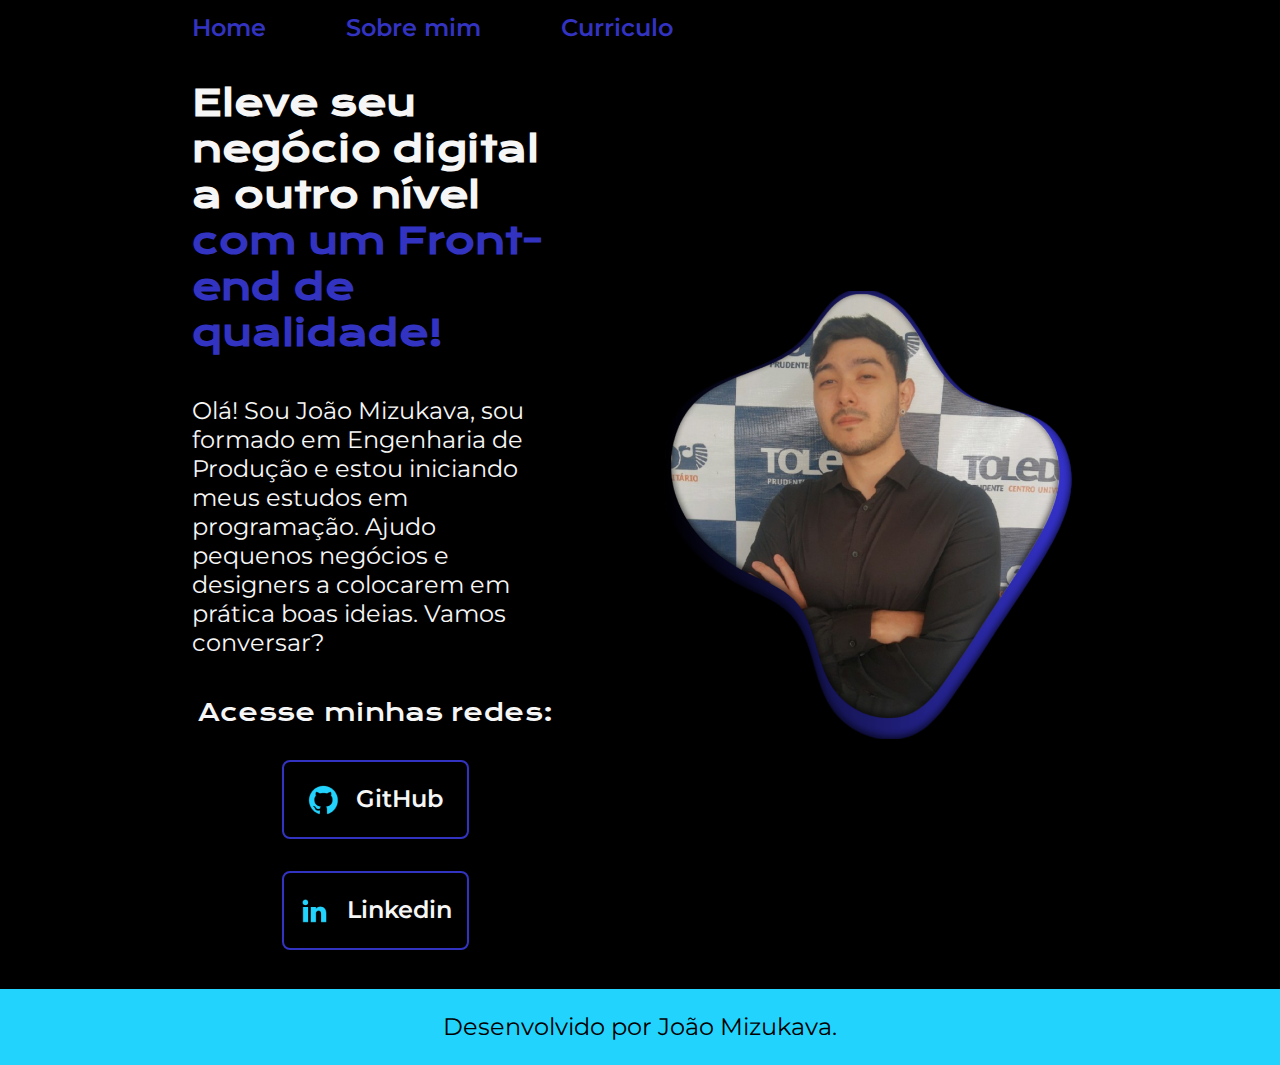
<file: index.html>
<!DOCTYPE html>
<html lang="pt-br">

<head>
    <meta charset="UTF-8">
    <meta http-equiv="X-UA-Compatible" content="IE=edge">
    <meta name="viewport" content="width=device-width, initial-scale=1.0">
    <title>Portifólio</title>
    <link rel="stylesheet" href="./estilos/Style.css">
</head>

<body>

    <header class="cabecalho">
        <nav class="cabecalho__menu">
            <a class="cabecalho__menu__link" href="index.html" >Home</a>
            <a class="cabecalho__menu__link" href="about.html" >Sobre mim</a>
            <a class="cabecalho__menu__link" href="curriculo.html"> Curriculo</a>
        </nav>
    </header>

    <main class="apresentacao">

        <section class="apresentacao__conteudo">
            <h1 class="apresentacao__conteudo__titulo">Eleve seu negócio digital a outro nível 
            <strong class="destaque-titulo">com um Front-end de qualidade!</strong> </h1>
            <p class="apresentacao__conteudo__paragrafo" >Olá! Sou João Mizukava, sou formado em Engenharia de Produção e estou iniciando meus estudos em programação. Ajudo pequenos negócios e designers a colocarem em prática boas ideias. Vamos conversar?</p>
            
            <div class="apresentacao__links">

                <h2 class="apresentacao__links_subtitulo">
                    Acesse minhas redes:
                </h2>
            <a class="apresentacao__links__navegacao" href="https://github.com/mizukava">
               <img src="./Assets/github.png"> 
                GitHub
            </a>

            <a class="apresentacao__links__navegacao" href="https://www.linkedin.com/in/jo%C3%A3o-victor-mizukava-0b849b15a/">
                <img src="./Assets/linkedin.png"> 
                 Linkedin
             </a>

             <!-- <a class="apresentacao__links__navegacao" href="https://www.instagram.com/aluraonline/">
                <img src="./Assets/instagram.png"> 
                 instagram
             </a> -->

            </div>


        </section>
            
            <img class="apresentacao__imagem" src="./Assets/Sem título.png"  alt="João Mizukava">
            
    </main> 

    <footer class="rodape">
        <p>
            Desenvolvido por João Mizukava.
        </p>
    </footer>
</body>
</html>
</file>
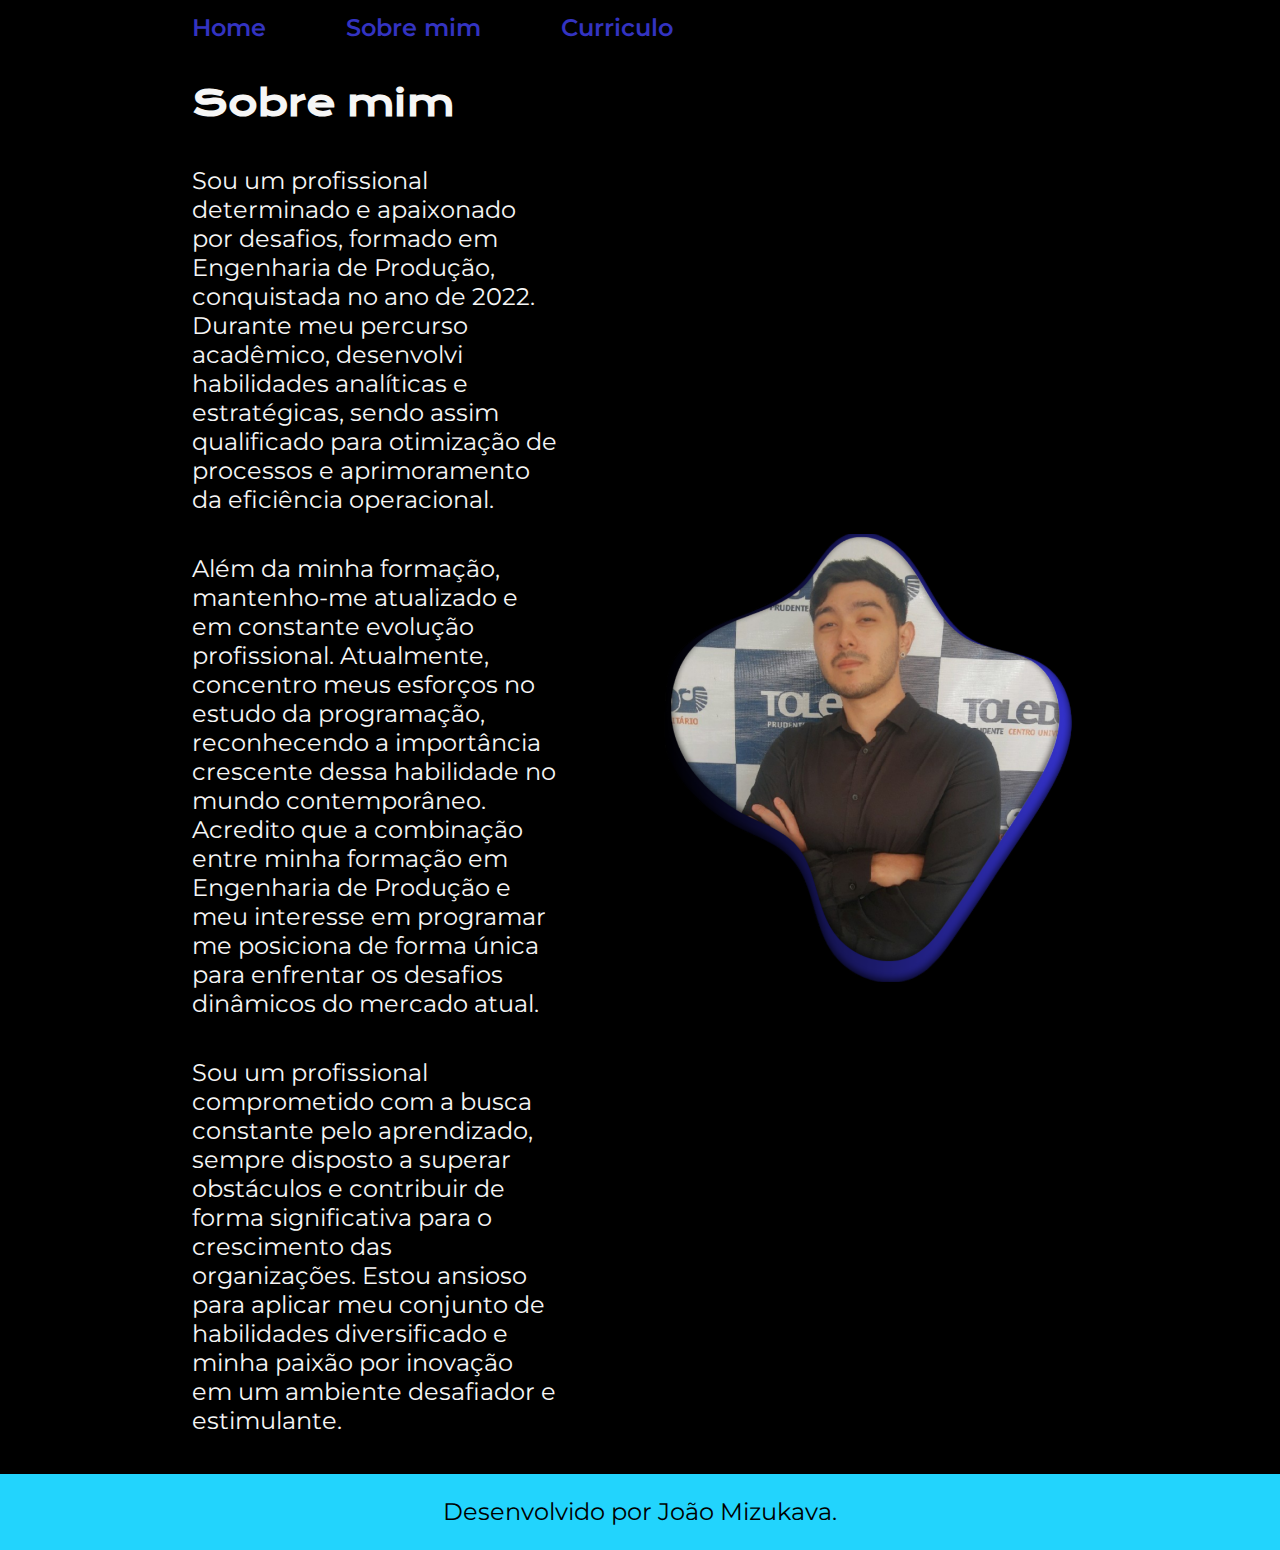
<file: about.html>
<!DOCTYPE html>
<html lang="pt-br">
<head>
    <meta charset="UTF-8">
    <meta name="viewport" content="width=device-width, initial-scale=1.0">
    <title>Sobre mim</title>
    <link rel="stylesheet" href="./estilos/Style.css">
</head>

<body>


    <header class="cabecalho">
        <nav class="cabecalho__menu">
            <a class="cabecalho__menu__link" href="index.html" >Home</a>
            <a class="cabecalho__menu__link" href="about.html" >Sobre mim</a>
            <a class="cabecalho__menu__link" href="curriculo.html"> Curriculo</a>
        </nav>
    </header>


    <main class="apresentacao">
        <section class="apresentacao__conteudo">
            <h1 class="apresentacao__conteudo__titulo">
                Sobre mim
            </h1>
            <p class="apresentacao__conteudo__paragrafo">Sou um profissional determinado e apaixonado por desafios, formado em Engenharia de Produção, conquistada no ano de 2022. Durante meu percurso acadêmico, desenvolvi habilidades analíticas e estratégicas, sendo assim qualificado para otimização de processos e aprimoramento da eficiência operacional.</p>
            <p class="apresentacao__conteudo__paragrafo"> Além da minha formação, mantenho-me atualizado e em constante evolução profissional. Atualmente, concentro meus esforços no estudo da programação, reconhecendo a importância crescente dessa habilidade no mundo contemporâneo. Acredito que a combinação entre minha formação em Engenharia de Produção e meu interesse em programar me posiciona de forma única para enfrentar os desafios dinâmicos do mercado atual.</p>
            <p class="apresentacao__conteudo__paragrafo"> Sou um profissional comprometido com a busca constante pelo aprendizado, sempre disposto a superar obstáculos e contribuir de forma significativa para o crescimento das organizações. Estou ansioso para aplicar meu conjunto de habilidades diversificado e minha paixão por inovação em um ambiente desafiador e estimulante.</p>

        </section>
        <img class="apresentacao__imagem" src="./Assets/Sem título.png" alt="João Mizukava">

    </main>
       

    <footer class="rodape">
        <p>
            Desenvolvido por João Mizukava.
        </p>
    </footer>


</body>
</html>
</file>
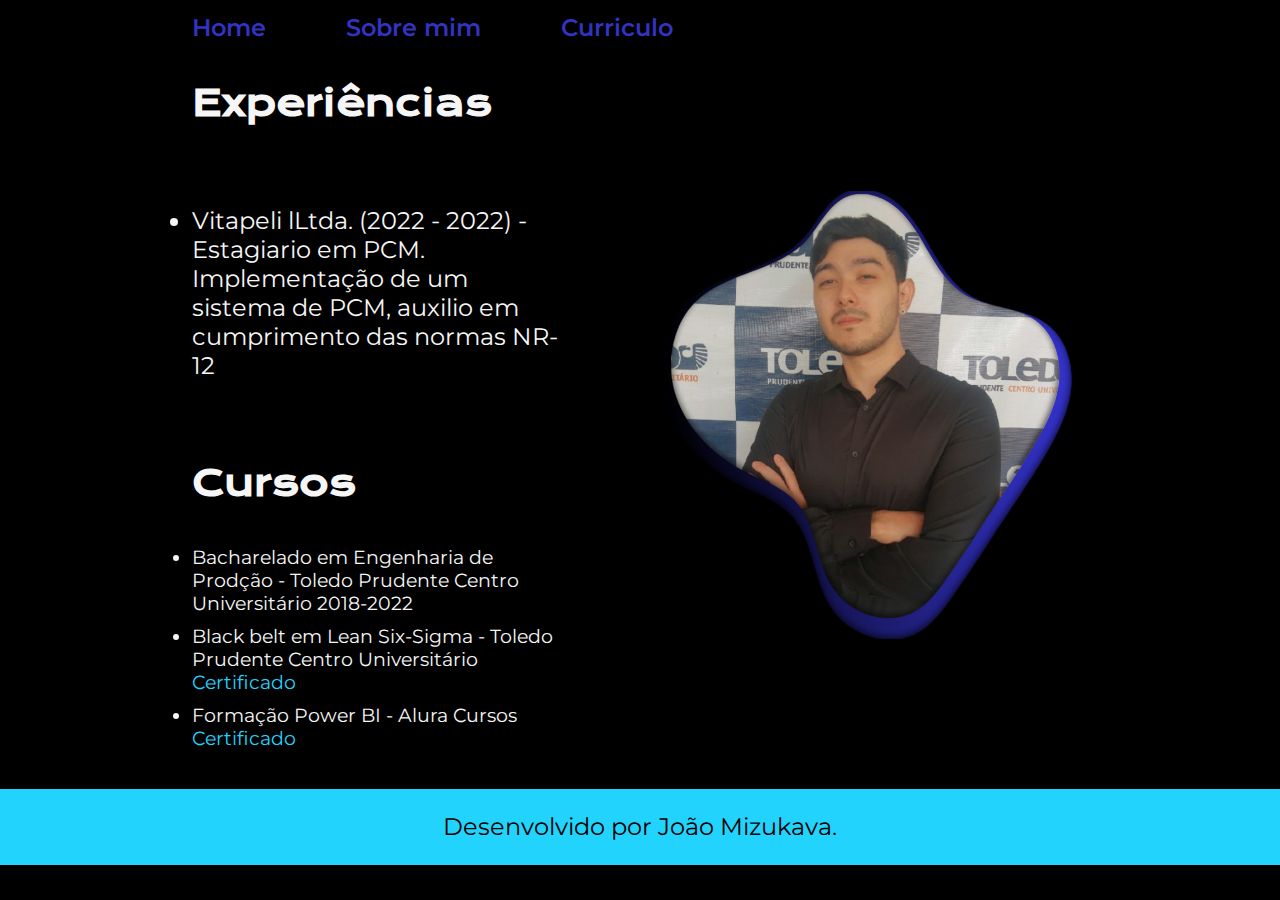
<file: curriculo.html>
<!DOCTYPE html>
<html lang="pt-br">
<head>
    <meta charset="UTF-8">
    <meta name="viewport" content="width=device-width, initial-scale=1.0">
    <title>Cursos e Experiências</title>
    <link rel="stylesheet" href="./estilos/Style.css">
</head>

    <header class="cabecalho">
        <nav class="cabecalho__menu">
            <a class="cabecalho__menu__link" href="index.html" >Home</a>
            <a class="cabecalho__menu__link" href="about.html" >Sobre mim</a>
            <a class="cabecalho__menu__link" href="curriculo.html"> Curriculo</a>
        </nav>
    </header>

    <main class="apresentacao">
        <section class="apresentacao__conteudo">
            <h2 class="apresentacao__conteudo__titulo">Experiências</h2>
            <p class="apresentacao__conteudo__texto">
            <ul class="apresentacao__conteudo__texto">
                <li class="apresentacao__conteudo__paragrafo"> Vitapeli lLtda. (2022 - 2022) - Estagiario em PCM.</li>
                    <p class="apresentacao__conteudo__paragrafo">  Implementação de um sistema de PCM, auxilio em cumprimento das normas NR-12</p>
                <!-- <li> Empresa tal (2021 - 2023) - fazia isso e aquilo </li> -->
            </ul>
            </p>
            <h2 class="apresentacao__conteudo__titulo">Cursos</h2>
            <div class="apresentacao__conteudo__cursos">
            <ul class="apresentacao__conteudo__cursos">
                <li>Bacharelado em Engenharia de Prodção - Toledo Prudente Centro Universitário 2018-2022</a></li>
                <li>Black belt em Lean Six-Sigma - Toledo Prudente Centro Universitário <a class="apresentacao__conteudo__cursos__links" href="https://toledoprudente.edu.br/sistemas/certificados/gerarrelatorio.aspx?tipo=1&id=YW5vdmlnZW50ZXwyMDIxfHNlbWVzdHJldmlnZW50ZXwxfGNlcl9jb2RpZ298MTZ8YWx1X2NvZGlnb3wyNzg4Mw=="> Certificado</a> </li>
                <li>Formação Power BI - Alura Cursos <a class="apresentacao__conteudo__cursos__links" href="https://cursos.alura.com.br/degree/certificate/f7d3157a-90a7-4e90-a306-9440f5eaa0cf"> Certificado</a></li>
                <!-- <li>Curso tal - Alura Cursos <a href="linkdocertificado">com certificado</a></li> -->
            </ul>
            </div>    
        </section>
        <img class="apresentacao__imagem" src="./Assets/Sem título.png" alt="João Mizukava">
    </main> 

    <footer class="rodape">
        <p>
            Desenvolvido por João Mizukava.
        </p>
    </footer>
</file>
<file: estilos/Style.css>
@import url('https://fonts.googleapis.com/css2?family=Krona+One&family=Montserrat:wght@400;600&display=swap');
:root {
    --cor-primaria: #000;
    --cor-secundaria: #f6f6f6;
    --cor-terciaria: #3333c1;
    --cor-quaternaria: #22D4FD;
    --cor-hover:#272727; 

    --fonte-primaria: 'Krona One', sans-serif;
    --Fonnte-secundaria: 'Montserrat', 'sans-seriff';
}


*{
    margin: 0;
    padding: 0;
}

body{
    box-sizing: border-box;
    /* height: 100vh; */
    background-color:var(--cor-primaria);
    color: var(--cor-secundaria);
}
.cabecalho{
    padding: 1% 0 0 15%;
}

.cabecalho__menu{
    display: flex;
    gap: 80px;
}

.cabecalho__menu__link{
    font-family: var(--Fonnte-secundaria);
    font-size: 1.5rem;
    font-weight: 600;
    color: var(--cor-terciaria);
    text-decoration: none;

}

.cabecalho__menu__link:hover{
    color:  var(--cor-quaternaria);
}

.apresentacao {
    padding: 3% 15%;
    display: flex;
    align-items: center;
    justify-content: space-between;
    gap: 82px
}
    .apresentacao__conteudo{
        display: flex;
        width: 50%;
        flex-direction: column;
        gap: 40px;
    }
        .apresentacao__conteudo__titulo{
            font-size: 2.25rem;
            font-family: var(--fonte-primaria);
        }
        
        .destaque-titulo {
            color:var(--cor-terciaria);
        }
        .apresentacao__conteudo__paragrafo{
            font-size: 1.5rem;
            font-family: var(--Fonnte-secundaria);
           
            
        }
        .apresentacao__links{
            display: flex;
            justify-content: space-between;
            flex-direction: column;
            gap: 32px;
            align-items: center;
        }

        .apresentacao__links_subtitulo{
            font-family: var(--fonte-primaria);
            font-weight: 400;
            font-size: 1.5rem;
        }

            .apresentacao__links__navegacao{
                display: flex;
                gap: 16px;
                justify-content: center;
                background-color:var(--cor-primaria);
                border: 2px solid var(--cor-terciaria) ;
                width: 50%;
                text-align: center;
                border-radius: 8px;
                font-size: 1.5rem;
                font-family: var(--Fonnte-secundaria);
                padding: 21.5px 0;
                text-decoration: none;
                color:var(--cor-secundaria);
                font-weight: 600;
            }

            .apresentacao__links__navegacao:hover{
                background-color:var(--cor-hover);
            }

            .apresentacao__imagem {
                width: 50%;

            }

    .rodape{
        display: flex;
        justify-content: center;
        color:var(--cor-primaria);
        background-color: var(--cor-quaternaria);
        font-size: 1.5rem;
        font-family: var(--Fonnte-secundaria);
        padding: 23.64px;
        font-weight: 400;


    } 


    .apresentacao__conteudo__cursos{
        display: flex;
        flex-direction: column;
        font-size: 19px;
        font-family: var(--Fonnte-secundaria);
        row-gap:10px;
       }

       .apresentacao__conteudo__cursos__links{
        text-decoration: none;
        color: var(--cor-quaternaria);
       }

       .apresentacao__conteudo__cursos__links:hover{
        color: var(--cor-terciaria);
       }

       @media (max-width: 1200px){
        .cabecalho{
            padding: 9%;
        }
        
        .cabecalho__menu{
            justify-content: center;

        }
        .apresentacao{
            flex-direction: column-reverse;
            padding: 5%;
        }
        
        .apresentacao__conteudo{
            width: auto;
        }

       }
</file>
